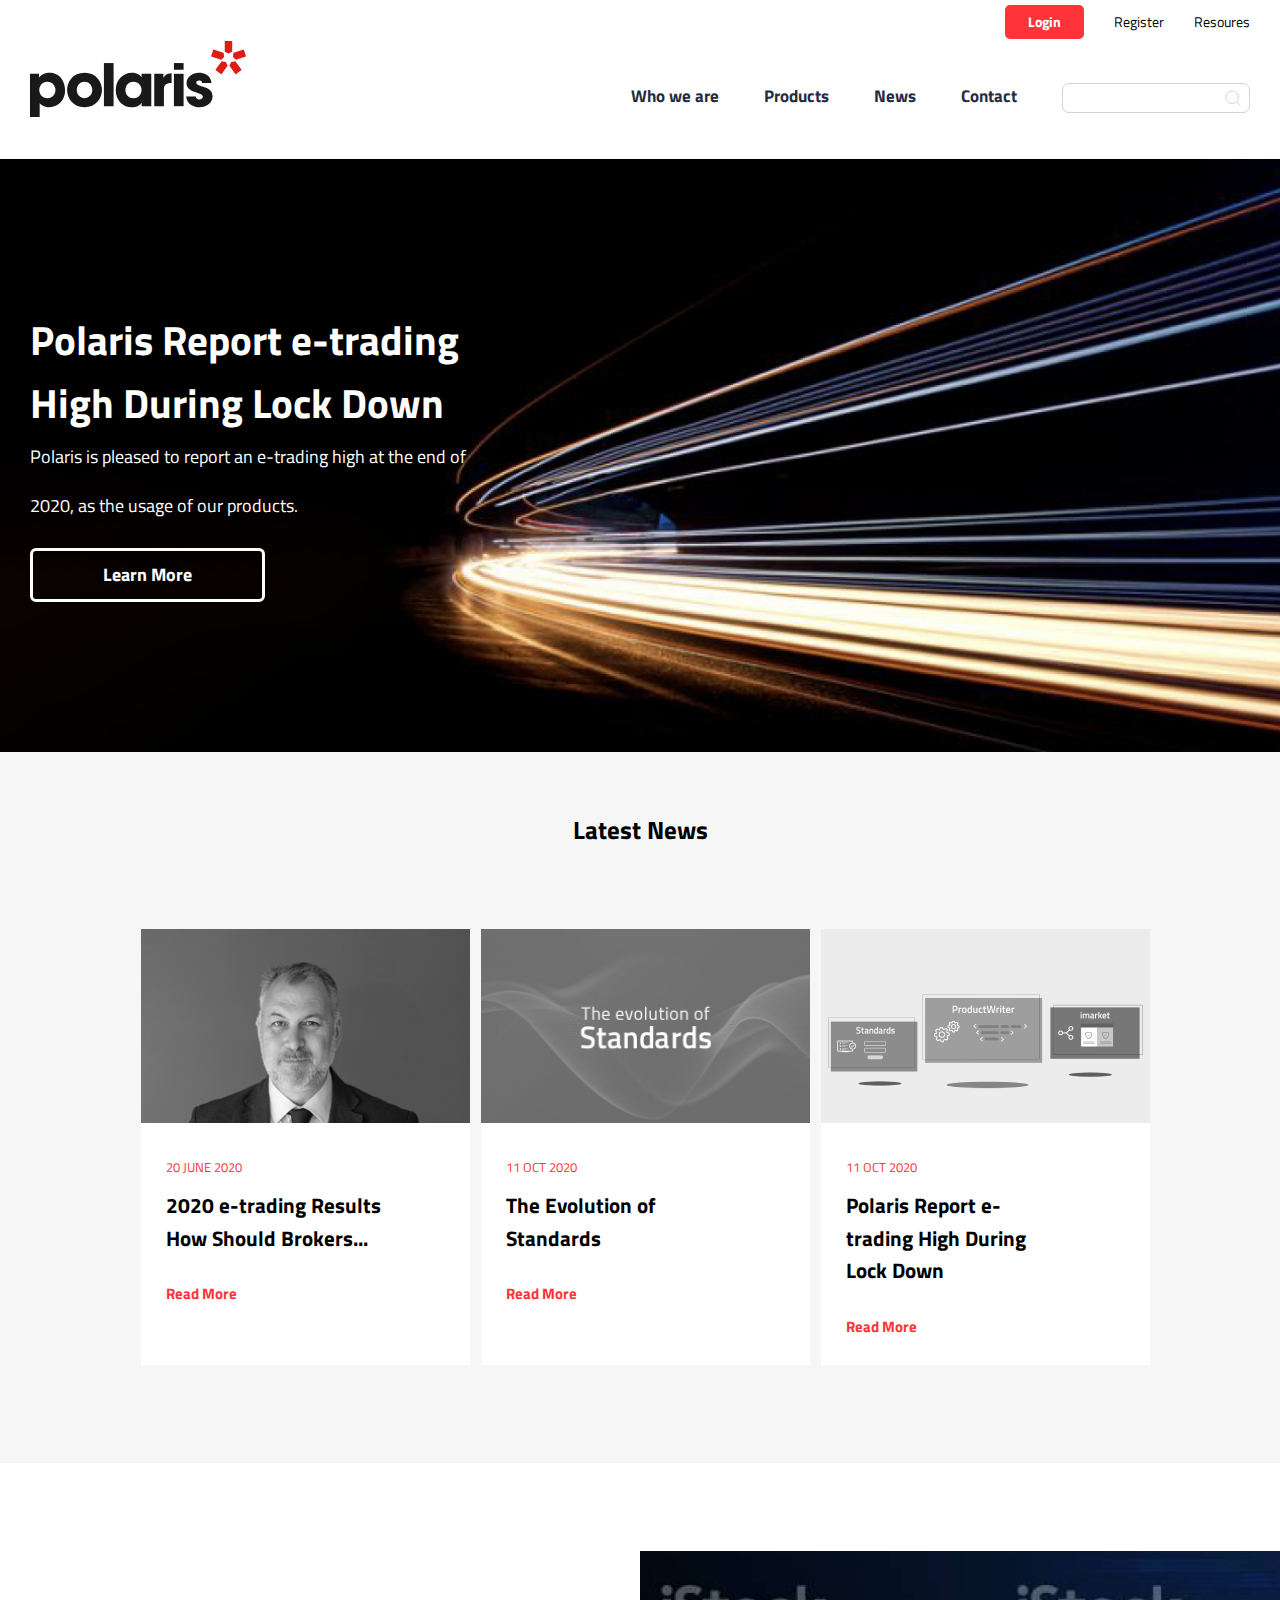
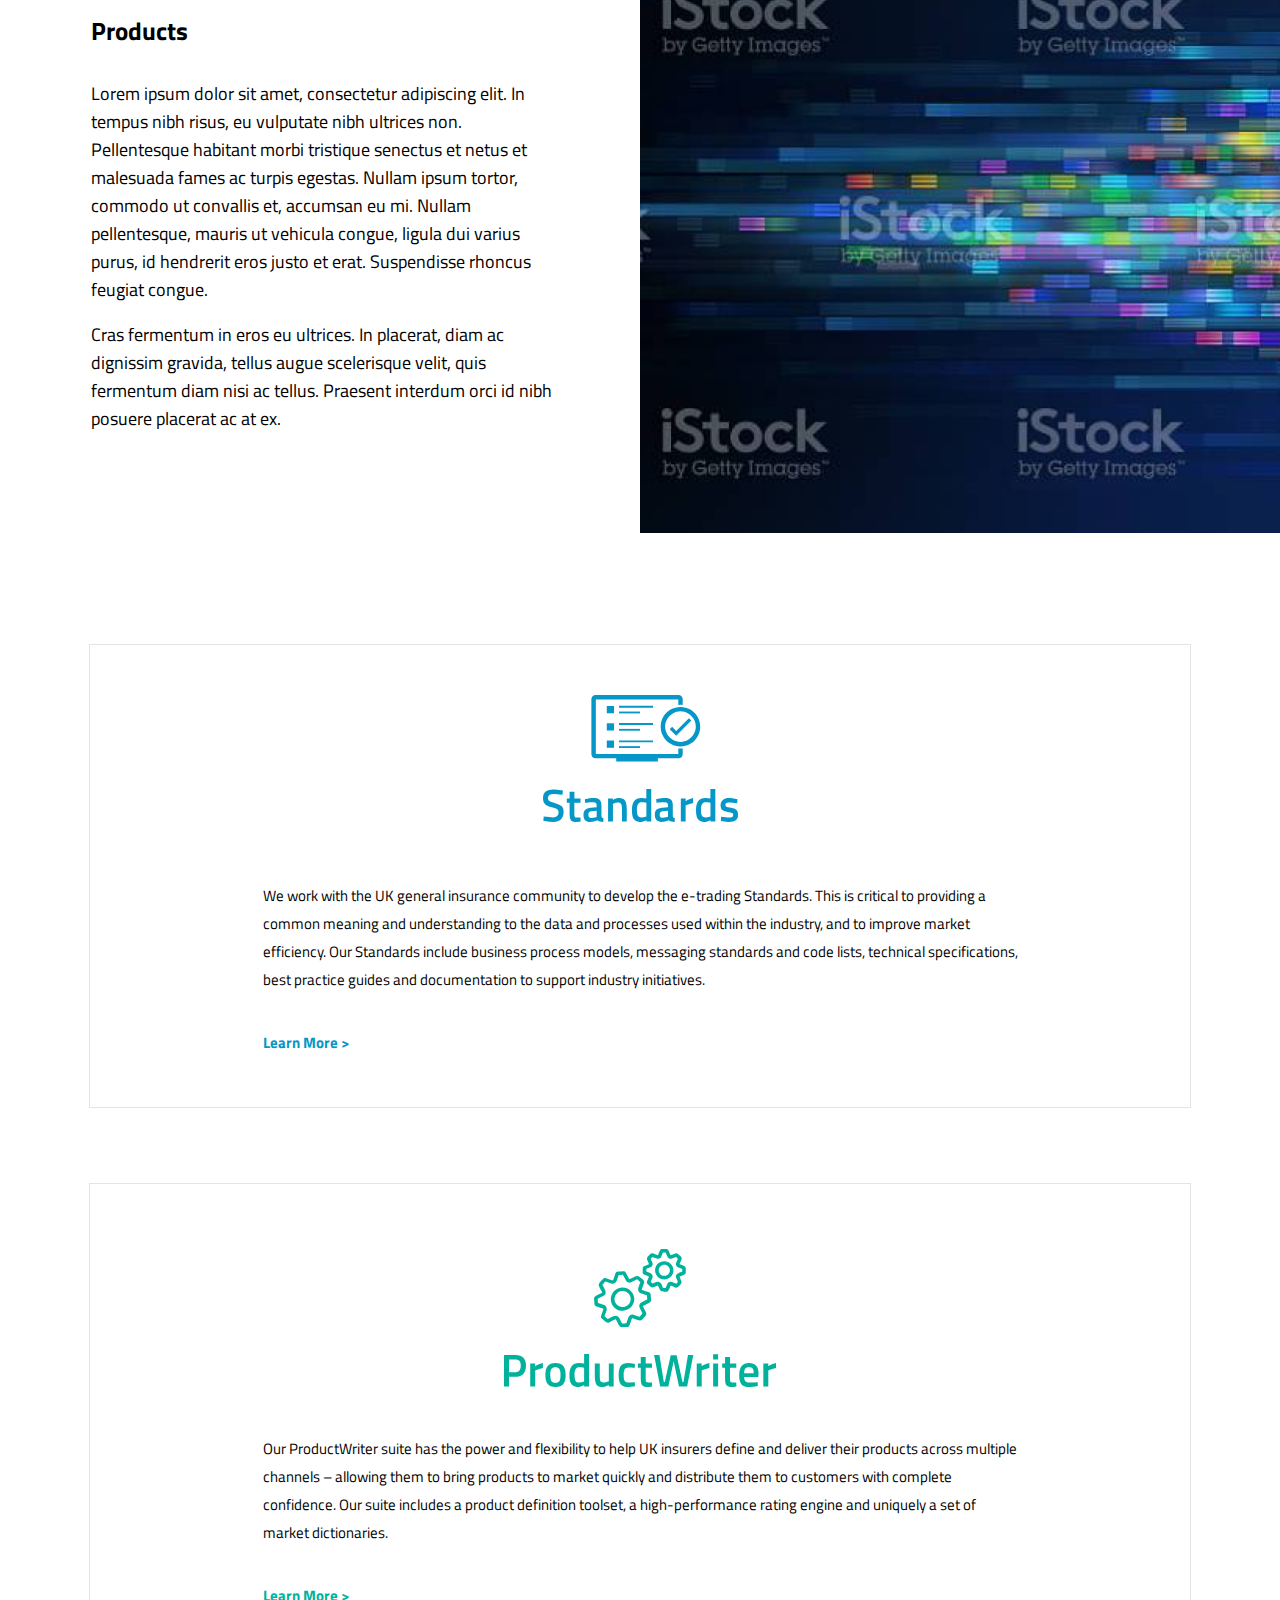
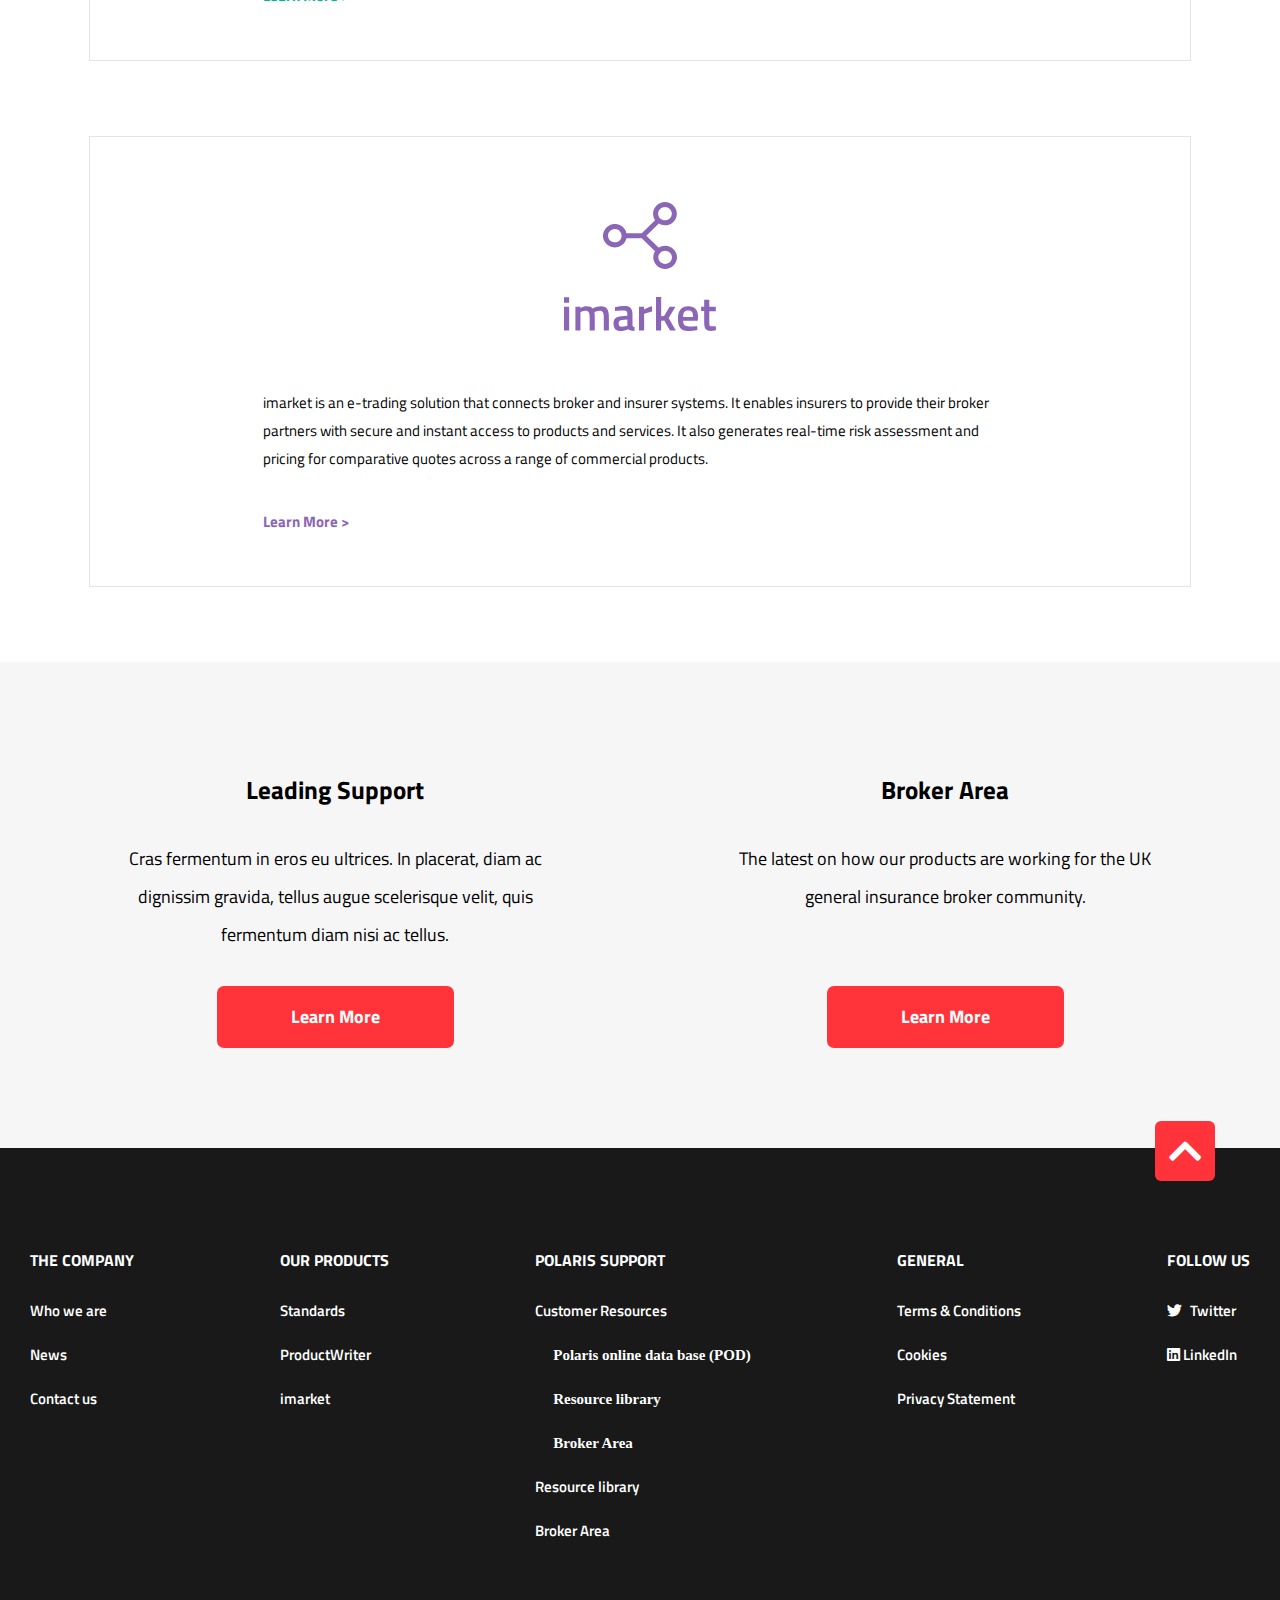
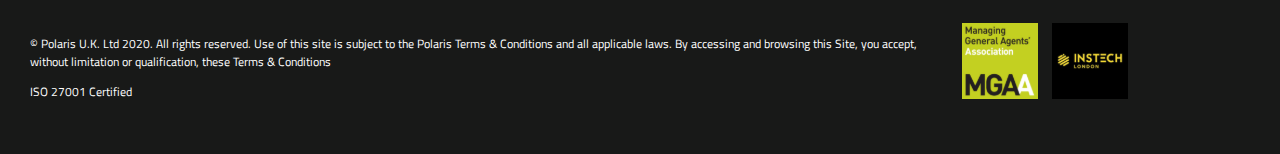
<file: index.html>
<!DOCTYPE html>
<html>
<head>
	<title>les9</title>
	<link href="style.css" rel="stylesheet">
	<link href="fonts/fontawesome/css/all.css" rel="stylesheet">
</head>
<body>
<!-- <img src="Home.jpg" style="position: absolute; opacity: 0.3; top: 0; left: -35px; width: 1440px;"> -->
	<div class="wrapper">
		<div class="container">
			<header>
				<div class="logo_wrap">
					<a href="#"><img src="img/logo.svg" alt="logo"></a>
				</div>
				<div class="menu_wrap">
					<div class="top_wrap">
						<ul>
							<li><a href="#" class="btn">Login</a></li>
							<li><a href='#'>Register</a></li>
							<li><a href='#'>Resoures</a></li>
						</ul>
					</div>
					<div class="bottom_wrap">
						<ul>
							<li><a href="#">Who we are</a></li>
							<li><a href="#">Products</a></li>
							<li><a href="#">News</a></li>
							<li><a href="#">Contact</a></li>																	
							<li>
								<button class="icon_but"></button>
								<input type="text" class="search_input" placeholder="">
							</li>
						</ul>
					</div>
					<div class="wrap_menu">
						<a href="#"><img src="img/image 2.svg" alt="wrap_menu"></a>
					</div>
				</div>
			</header>
		</div>	
	</div>
	<section class="promo">
		<div class="wrapper">
			<div class="container">
				<div class="main_zone">
					<h1>Polaris Report e-trading High During Lock Down</h1> 
					<p>Polaris is pleased to report an e-trading high at the end of 2020, as the usage of our products.</p>
					<a href="#">Learn More</a>
				</div>	
			</div>
		</div>
	</section>
	<section class="news">
		<div class="container">
			<h2>Latest News</h2>
			<div class="inner_wrap">
				<div class="column">
					<div class="image1">
					</div>
					<div class="text">
						<p>20 JUNE 2020</p>
						<h3>2020 e-trading Results How Should Brokers...</h3>
						<a href="#">Read More</a>
					</div>
				</div>
				<div class="column">
					<div class="image2">
					</div>
					<div class="text">
						<p>11 OCT 2020</p>
						<h3>The Evolution of Standards</h3>
						<a href="#">Read More</a>
					</div>
				</div>
				<div class="column">
					<div class="image3">
					</div>
					<div class="text">
						<p>11 OCT 2020</p>
						<h3>Polaris Report e-trading High During Lock Down</h3>
						<a href="#">Read More</a>
					</div>	
				</div>
			</div>
		</div>
	</section>
	<section class="products">
		<div class="main_prod">
			<div class="container">
			<div class="prod_text">
				<h2>Products</h2>
				<p>Lorem ipsum dolor sit amet, consectetur adipiscing elit. In tempus nibh risus, eu vulputate nibh ultrices non. Pellentesque habitant morbi tristique senectus et netus et malesuada fames ac turpis egestas. Nullam ipsum tortor, commodo ut convallis et, accumsan eu mi. Nullam pellentesque, mauris ut vehicula congue, ligula dui varius purus, id hendrerit eros justo et erat. Suspendisse rhoncus feugiat congue.</p>
				<p>Cras fermentum in eros eu ultrices. In placerat, diam ac dignissim gravida, tellus augue scelerisque velit, quis fermentum diam nisi ac tellus. Praesent interdum orci id nibh posuere placerat ac at ex.</p>
			</div>
			</div>
		</div>
		<div class="image4">
		</div>	
	</section>
		

	<section>
		<div class="wrapper">
			<div class="container">
				<div class="color_pict">
					<div class="block">
						<div class="image5">
							<img src="img/Frame 1.svg">
						</div>
						<div class="block_text">
							<p>We work with the UK general insurance community to develop the e-trading Standards. This is critical to providing a common meaning and understanding to the data and processes used within the industry, and to improve market efficiency. Our Standards include business process models, messaging standards and code lists, technical specifications, best practice guides and documentation to support industry initiatives.</p> 
							<a href="#">Learn More ></a>
						</div>
					</div>	
					<div class="block">
						<div class="image6">
							<img src="img/Frame.svg">
						</div>
						<div class="block_text1 block_text">
							<p>Our ProductWriter suite has the power and flexibility to help UK insurers define and deliver their products across multiple channels – allowing them to bring products to market quickly and distribute them to customers with complete confidence. Our suite includes a product definition toolset, a high-performance rating engine and uniquely a set of market dictionaries.</p> 
							<a href="#">Learn More ></a>
						</div>
					</div>
					<div class="block">
						<div class="image7">
							<img src="img/Frame 3.svg">
						</div>
						<div class="block_text2 block_text">
							<p>imarket is an e-trading solution that connects broker and insurer systems. It enables insurers to provide their broker partners with secure and instant access to products and services. It also generates real-time risk assessment and pricing for comparative quotes across a range of commercial products.</p> 
							<a href="#">Learn More ></a>
						</div>
					</div>	
				</div>
			</div>
		</div>
	</section>


	<section class="learn_btn">
		<div class="container">
			<div class="main_learn">
				<div class="learn">
					<h2>Leading Support</h2>
					<p>Cras fermentum in eros eu ultrices. In placerat, diam ac dignissim gravida, tellus augue scelerisque velit, quis fermentum diam nisi ac tellus.</p> 
					<a href="#" class="btn-red">Learn More</a>
				</div>
				<div class="learn">
					<h2>Broker Area</h2>
					<p>The latest on how our products  are working for the UK general  insurance broker community.</p> 
					<a href="#" class="btn-red">Learn More</a>
				</div>	
			</div>
		</div>
	</section>
			
	<footer>

		<div class="arrow-up">
			<i class="fa fa-chevron-up"></i>
		</div>	
		<div class="wrapper">
			<div class="container">
				<div class="top_foot">
					<div>
						<h3>THE COMPANY</h3>
						<ul>
							<li><a href="#">Who we are</a></li>
							<li><a href="#">News</a></li>
							<li><a href="#">Contact us</a></li>
						</ul>
					</div>
					<div>
						<h3>OUR PRODUCTS</h3>
						<ul>
							<li><a href="#">Standards</a></li>
							<li><a href="#">ProductWriter</a></li>
							<li><a href="#">imarket</a></li>
						</ul>
					</div>
					<div>
						<h3>POLARIS SUPPORT</h3>
						<ul>
							<li><a href="#">Customer Resources</a></li>
								<ul class="customer">
									<li><a href="#">Polaris online data base (POD)</a></li>
									<li><a href="#">Resource library </a></li>
									<li><a href="#">Broker Area</a></li>
								</ul>	
							<li><a href="#">Resource library </a></li>
							<li><a href="#">Broker Area</a></li>
						</ul>
					</div>
					<div>
						<h3>GENERAL</h3>	
						<ul>
							<li><a href="#">Terms & Conditions</a></li>
							<li><a href="#">Cookies</a></li>
							<li><a href="#">Privacy Statement</a></li>
						</ul>
					</div>
					<div>
						<h3>FOLLOW US</h3>	
						<ul>
							<li><a href="#"><i class="fab fa-twitter"></i> Twitter</a></li>
							<li><a href="#"><i class="fab fa-linkedin"></i> LinkedIn</a></li>	
						</ul>
					</div>
				</div>
				<div class="bot_foot">
					<div class="bot_foot_text">
						<p>© Polaris U.K. Ltd 2020. All rights reserved. Use of this site is subject to the Polaris Terms & Conditions and all applicable laws. By accessing and browsing this Site, you accept, without limitation or qualification, these Terms & Conditions</p>
						<p>ISO 27001 Certified </p>
					</div>
					<div class="bot_foot_image">
						<ul>
							<li>
								<a href="#" class="right icon"></a>
							</li>
							<li>	
								<a href="#" class="left icon"></a>
							</li>
						</ul>		
					</div>
				</div>
			</div>	
		</div>		
	</footer>
</body>
</html>
</file>
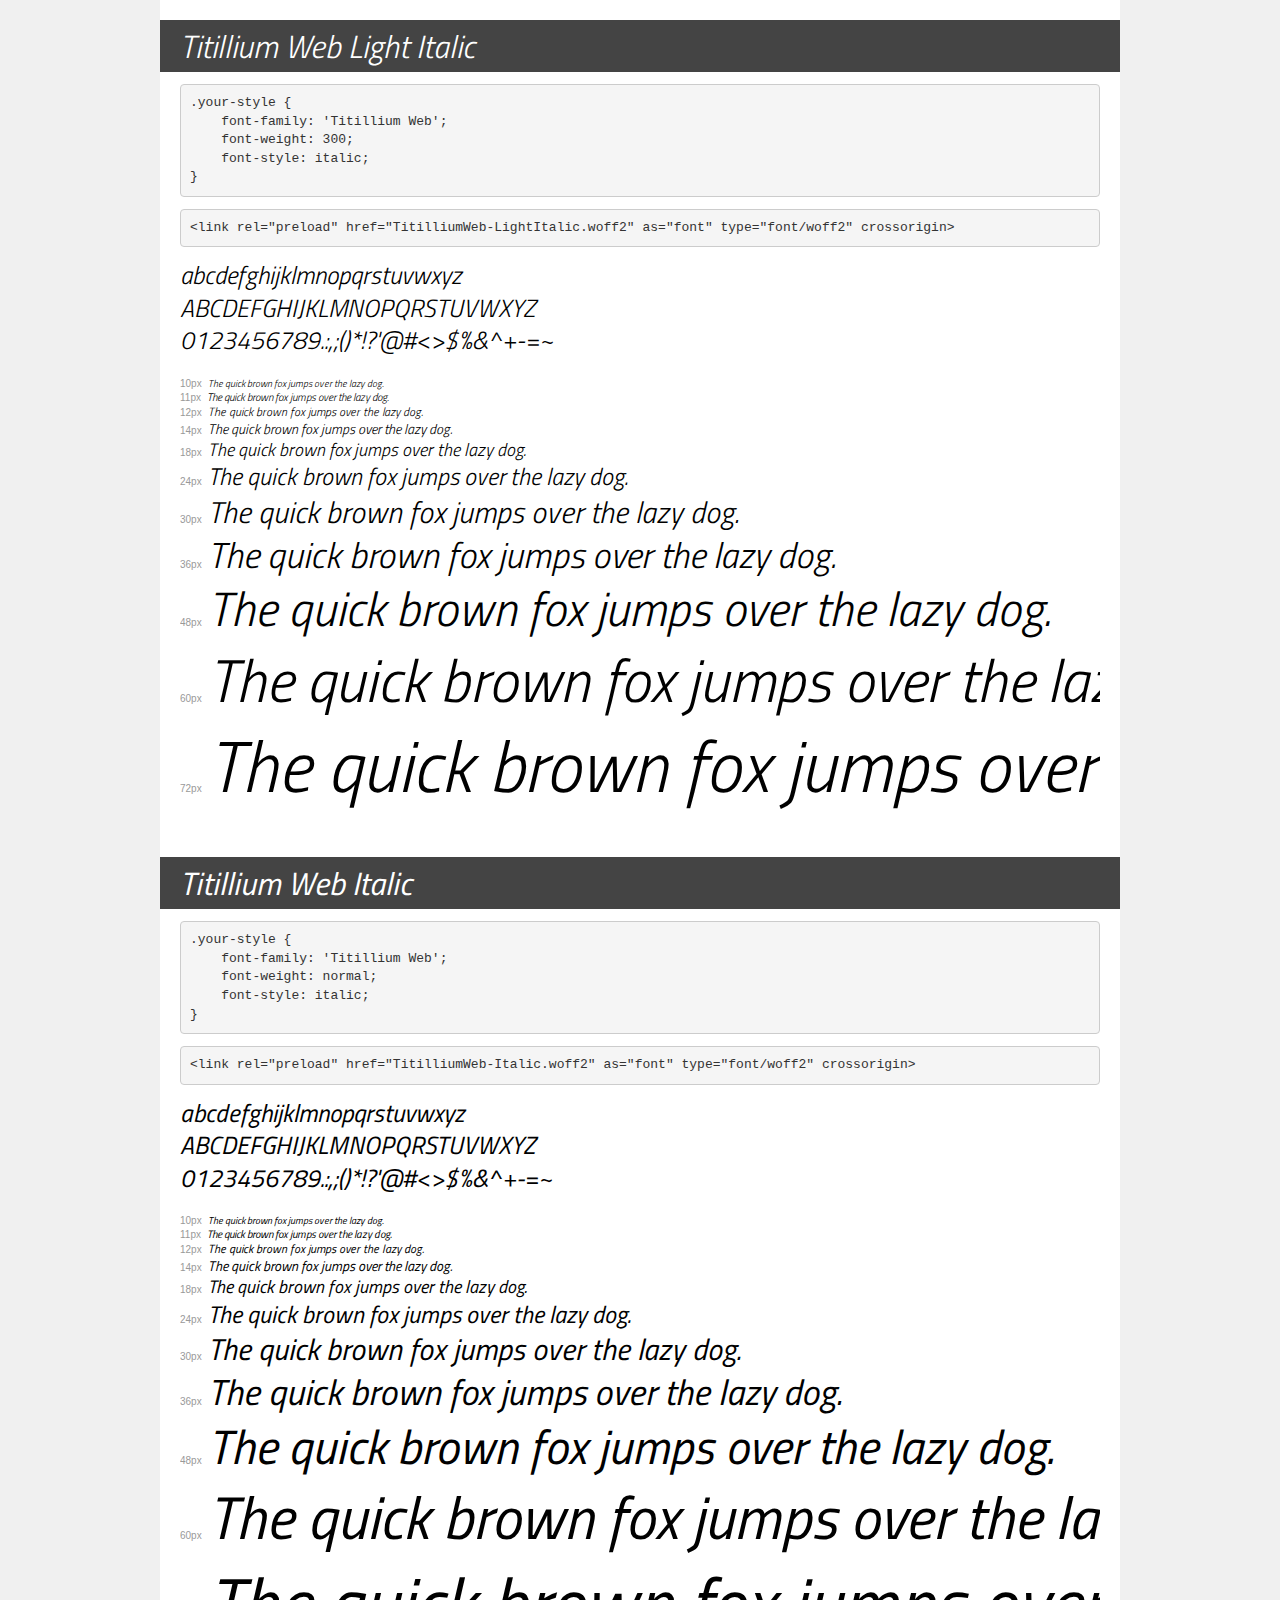
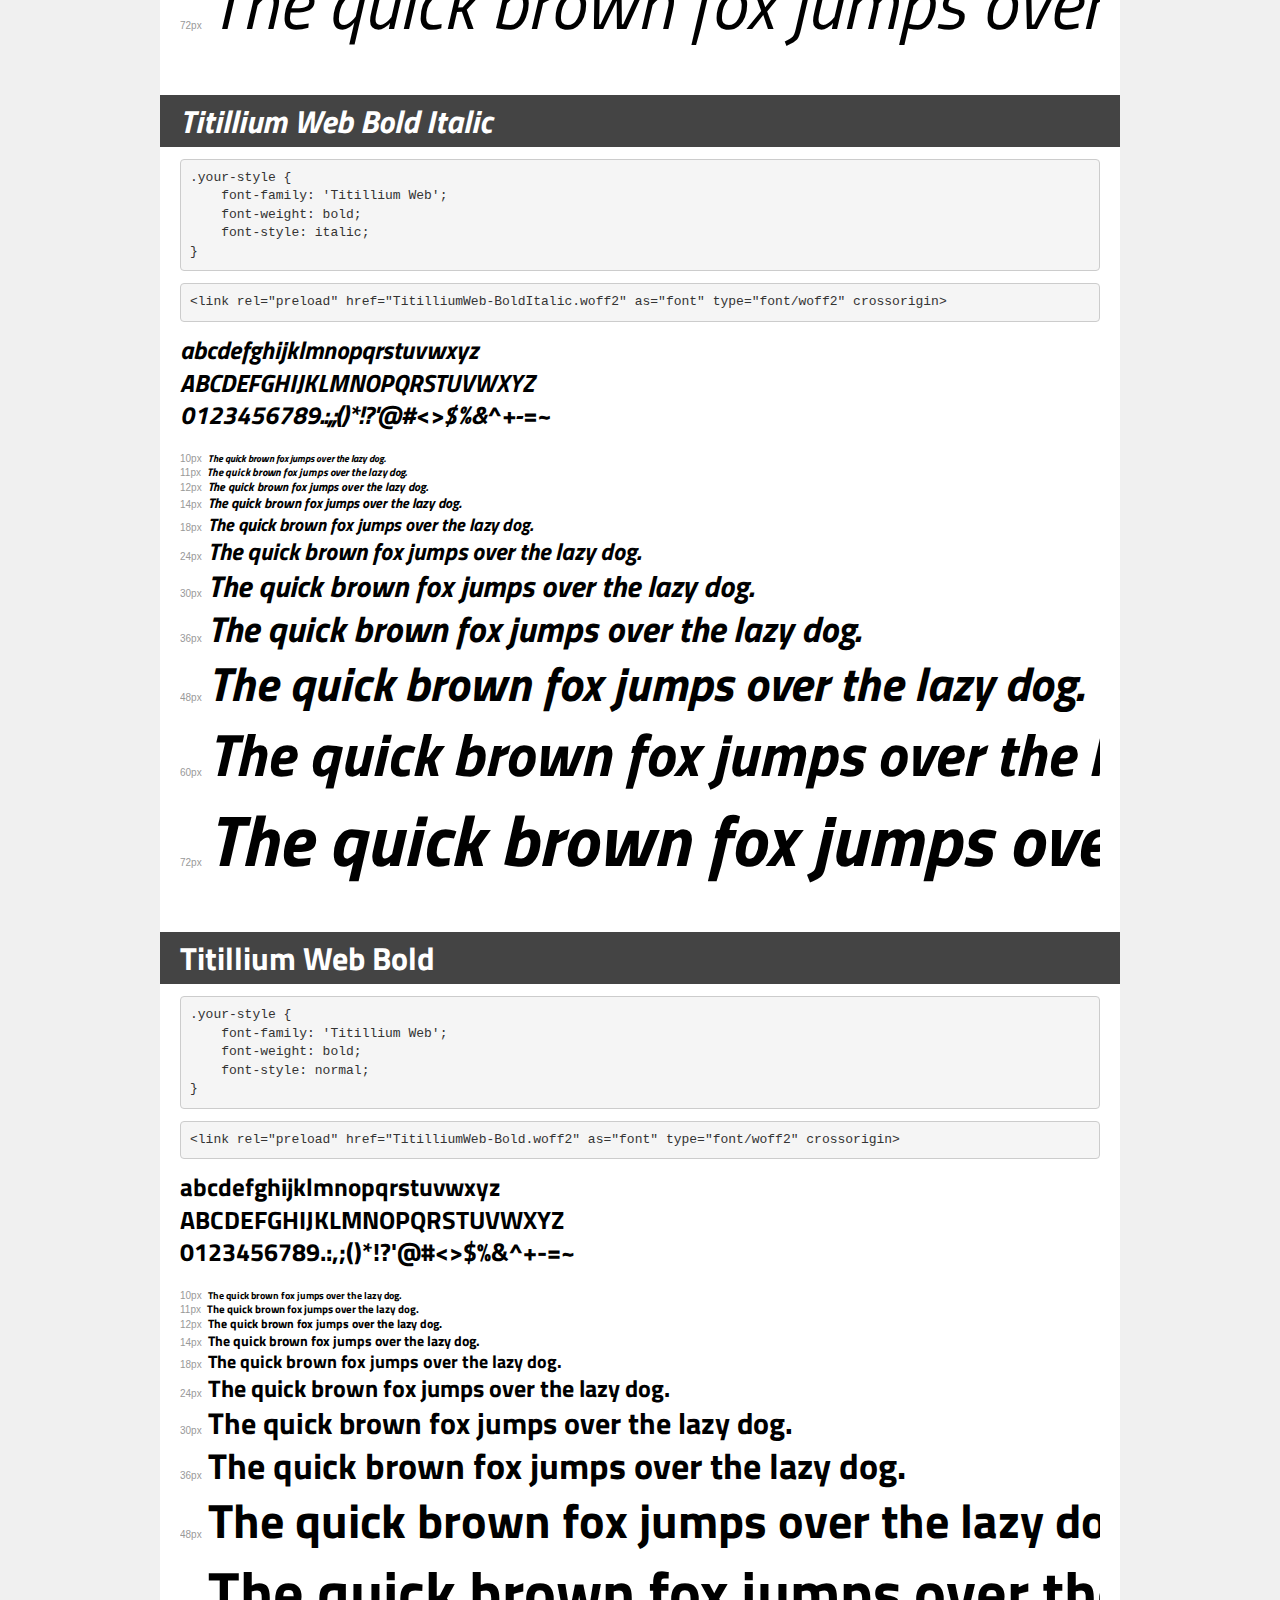
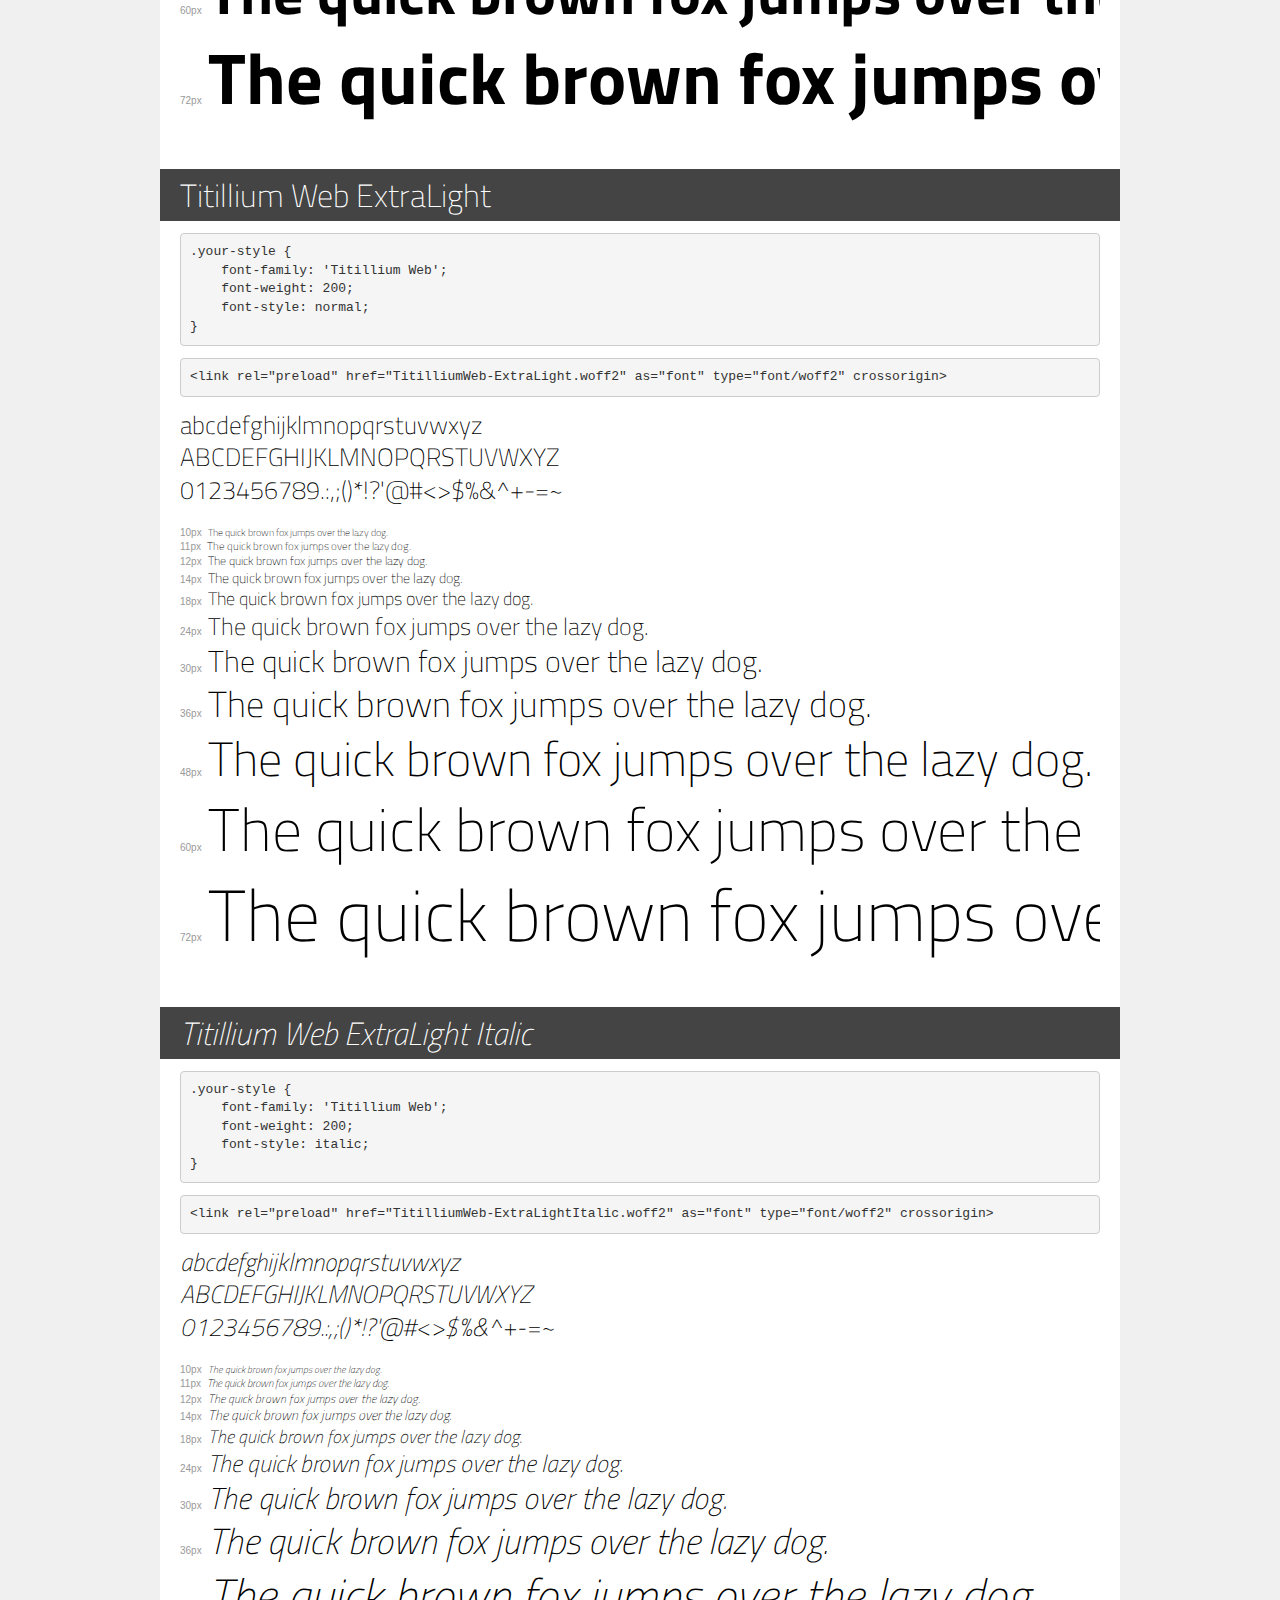
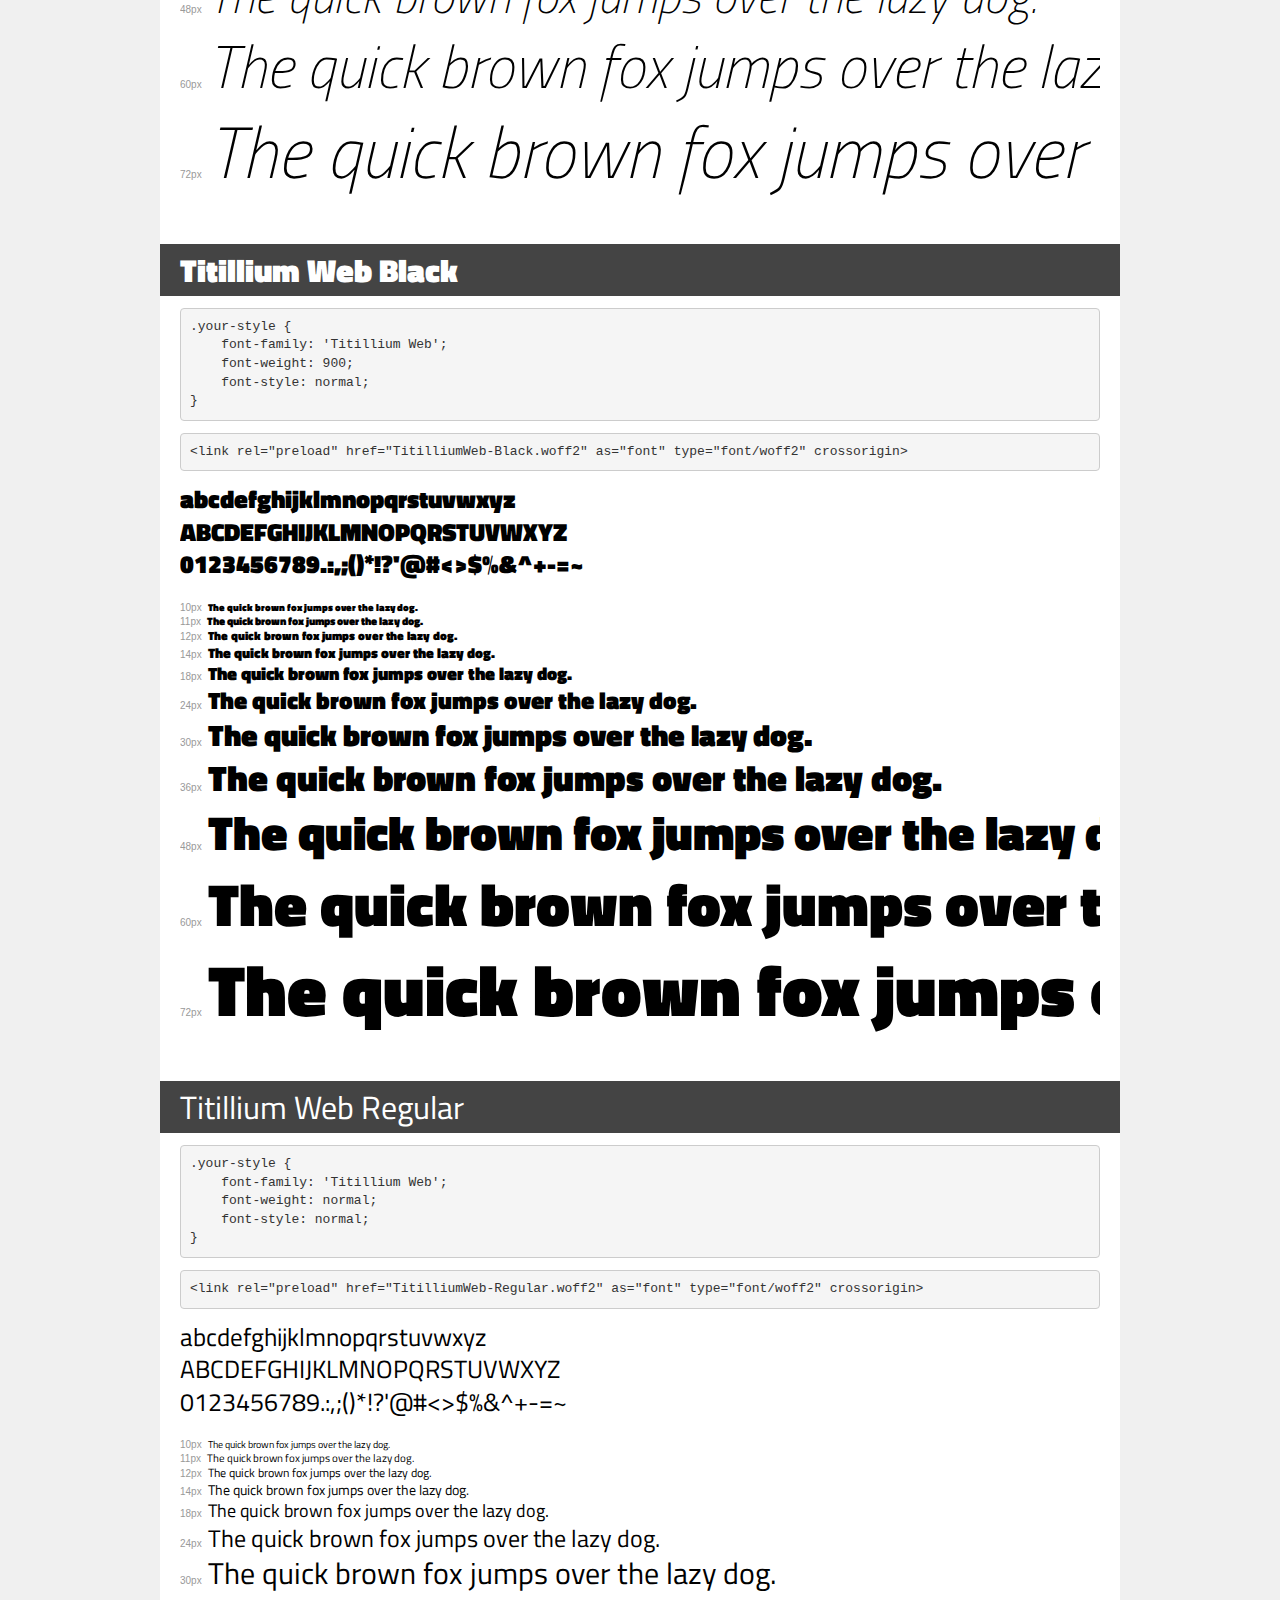
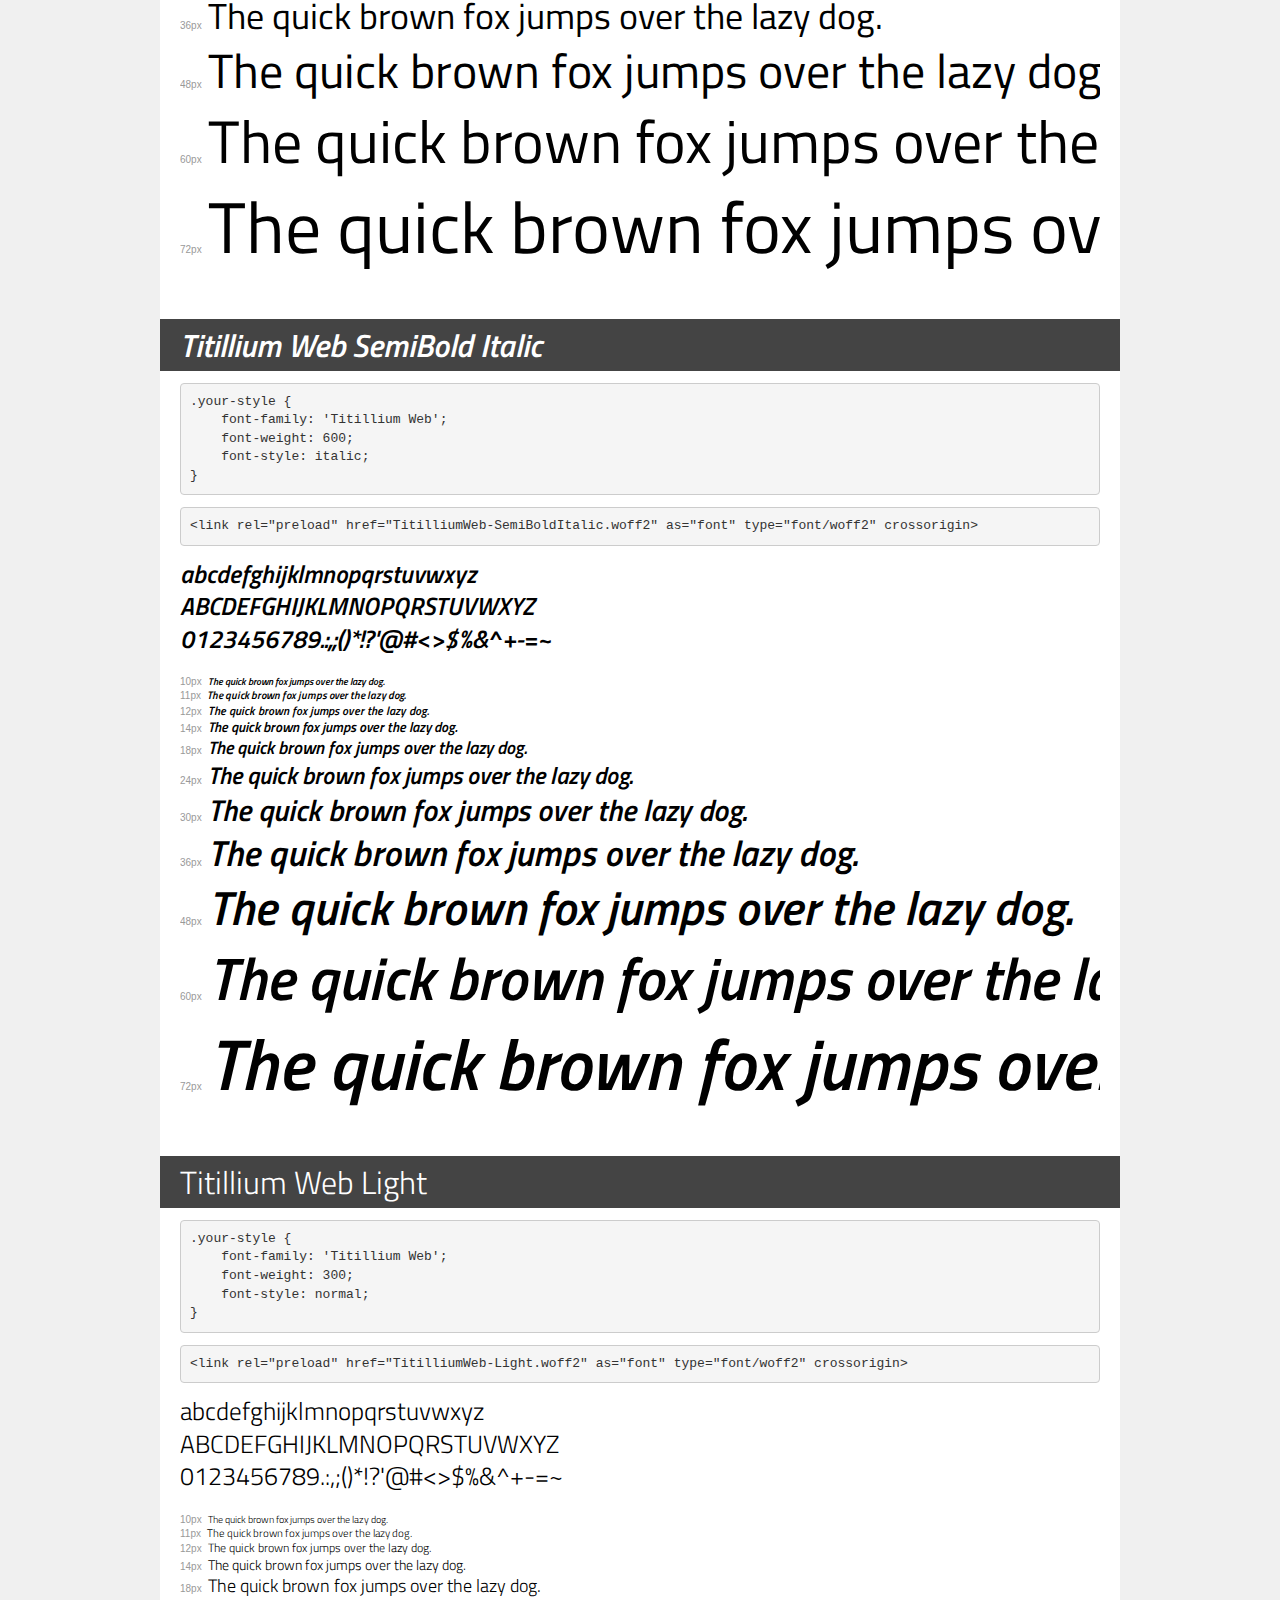
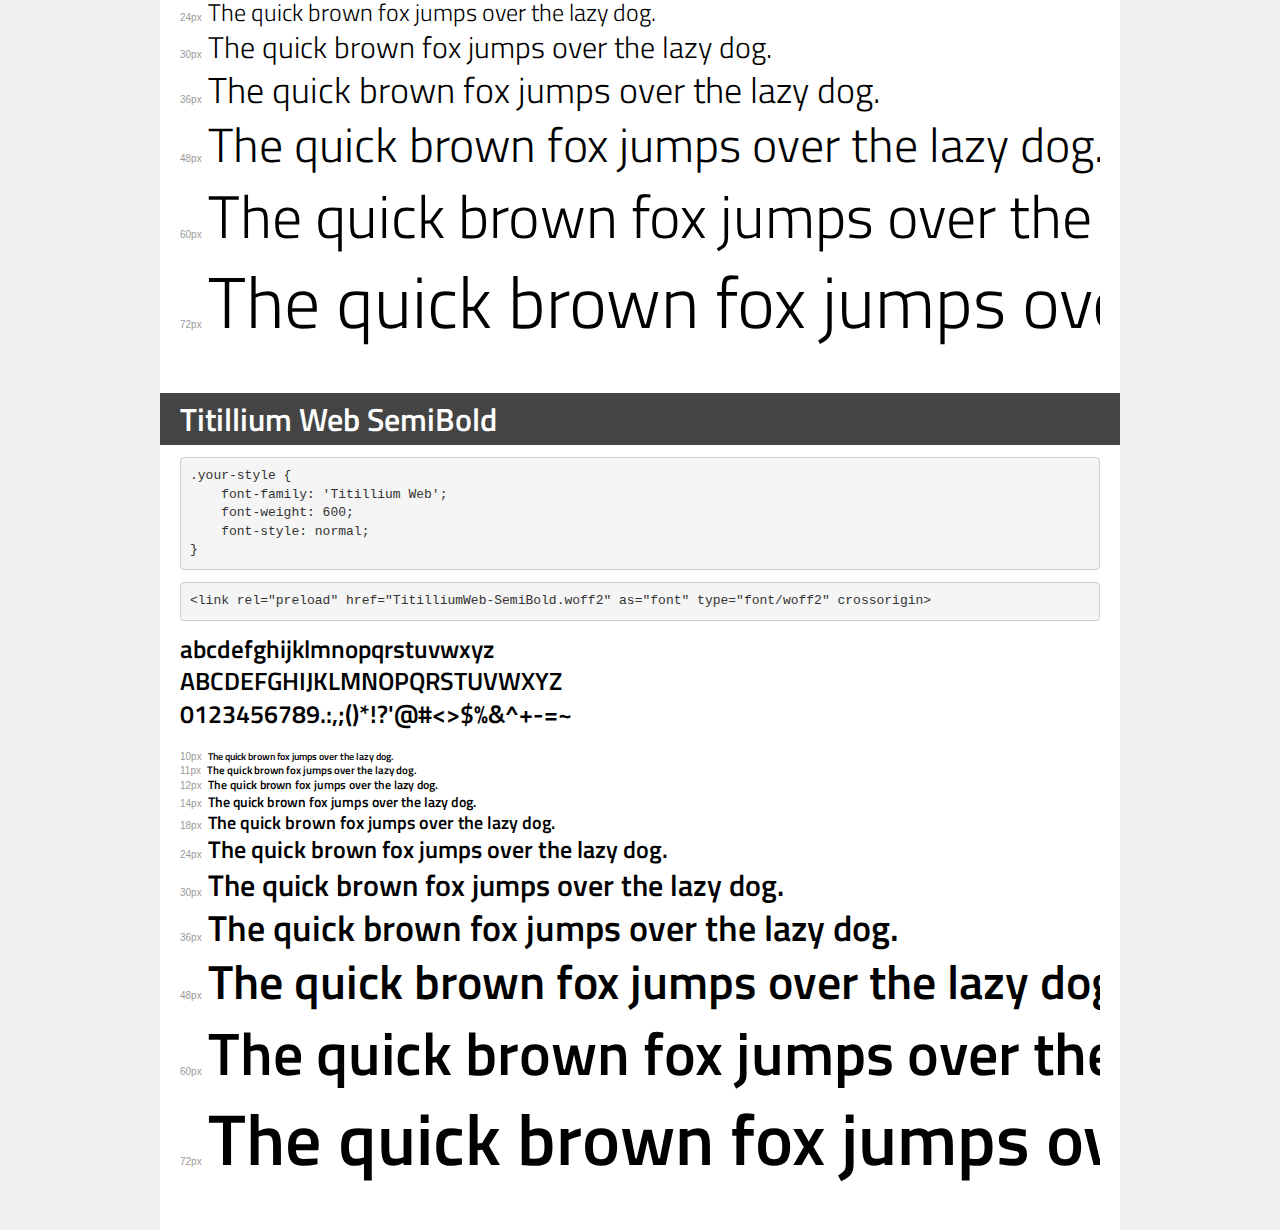
<file: fonts/demo.html>
<!DOCTYPE html>
<html lang="en">
<head>
    <meta charset="utf-8">
    <meta http-equiv="X-UA-Compatible" content="IE=edge">
    <meta name="viewport" content="width=device-width, initial-scale=1">
    <meta name="robots" content="noindex, noarchive">
    <meta name="format-detection" content="telephone=no">
    <title>Transfonter demo</title>
    <link href="stylesheet.css" rel="stylesheet">
    <style>
        /*
        http://meyerweb.com/eric/tools/css/reset/
        v2.0 | 20110126
        License: none (public domain)
        */
        html, body, div, span, applet, object, iframe,
        h1, h2, h3, h4, h5, h6, p, blockquote, pre,
        a, abbr, acronym, address, big, cite, code,
        del, dfn, em, img, ins, kbd, q, s, samp,
        small, strike, strong, sub, sup, tt, var,
        b, u, i, center,
        dl, dt, dd, ol, ul, li,
        fieldset, form, label, legend,
        table, caption, tbody, tfoot, thead, tr, th, td,
        article, aside, canvas, details, embed,
        figure, figcaption, footer, header, hgroup,
        menu, nav, output, ruby, section, summary,
        time, mark, audio, video {
            margin: 0;
            padding: 0;
            border: 0;
            font-size: 100%;
            font: inherit;
            vertical-align: baseline;
        }
        /* HTML5 display-role reset for older browsers */
        article, aside, details, figcaption, figure,
        footer, header, hgroup, menu, nav, section {
            display: block;
        }
        body {
            line-height: 1;
        }
        ol, ul {
            list-style: none;
        }
        blockquote, q {
            quotes: none;
        }
        blockquote:before, blockquote:after,
        q:before, q:after {
            content: '';
            content: none;
        }
        table {
            border-collapse: collapse;
            border-spacing: 0;
        }
        /* demo styles */
        body {
            background: #f0f0f0;
            color: #000;
        }
        .page {
            background: #fff;
            width: 920px;
            margin: 0 auto;
            padding: 20px 20px 0 20px;
            overflow: hidden;
        }
        .font-container {
            overflow-x: auto;
            overflow-y: hidden;
            margin-bottom: 40px;
            line-height: 1.3;
            white-space: nowrap;
            padding-bottom: 5px;
        }
        h1 {
            position: relative;
            background: #444;
            font-size: 32px;
            color: #fff;
            padding: 10px 20px;
            margin: 0 -20px 12px -20px;
        }
        .letters {
            font-size: 25px;
            margin-bottom: 20px;
        }
        .s10:before {
            content: '10px';
        }
        .s11:before {
            content: '11px';
        }
        .s12:before {
            content: '12px';
        }
        .s14:before {
            content: '14px';
        }
        .s18:before {
            content: '18px';
        }
        .s24:before {
            content: '24px';
        }
        .s30:before {
            content: '30px';
        }
        .s36:before {
            content: '36px';
        }
        .s48:before {
            content: '48px';
        }
        .s60:before {
            content: '60px';
        }
        .s72:before {
            content: '72px';
        }
        .s10:before, .s11:before, .s12:before, .s14:before,
        .s18:before, .s24:before, .s30:before, .s36:before,
        .s48:before, .s60:before, .s72:before {
            font-family: Arial, sans-serif;
            font-size: 10px;
            font-weight: normal;
            font-style: normal;
            color: #999;
            padding-right: 6px;
        }
        pre {
            display: block;
            padding: 9px;
            margin: 0 0 12px;
            font-family: Monaco, Menlo, Consolas, "Courier New", monospace;
            font-size: 13px;
            line-height: 1.428571429;
            color: #333;
            font-weight: normal;
            font-style: normal;
            background-color: #f5f5f5;
            border: 1px solid #ccc;
            overflow-x: auto;
            border-radius: 4px;
        }
        /* responsive */
        @media (max-width: 959px) {
            .page {
                width: auto;
                margin: 0;
            }
        }
    </style>
</head>
<body>
<div class="page">
    <div class="demo">
        <h1 style="font-family: 'Titillium Web'; font-weight: 300; font-style: italic;">Titillium Web Light Italic</h1>
        <pre title="Usage">.your-style {
    font-family: 'Titillium Web';
    font-weight: 300;
    font-style: italic;
}</pre>
        <pre title="Preload (optional)">
&lt;link rel=&quot;preload&quot; href=&quot;TitilliumWeb-LightItalic.woff2&quot; as=&quot;font&quot; type=&quot;font/woff2&quot; crossorigin&gt;</pre>
        <div class="font-container" style="font-family: 'Titillium Web'; font-weight: 300; font-style: italic;">
            <p class="letters">
                abcdefghijklmnopqrstuvwxyz<br>
ABCDEFGHIJKLMNOPQRSTUVWXYZ<br>
                0123456789.:,;()*!?'@#&lt;&gt;$%&^+-=~
            </p>
            <p class="s10" style="font-size: 10px;">The quick brown fox jumps over the lazy dog.</p>
            <p class="s11" style="font-size: 11px;">The quick brown fox jumps over the lazy dog.</p>
            <p class="s12" style="font-size: 12px;">The quick brown fox jumps over the lazy dog.</p>
            <p class="s14" style="font-size: 14px;">The quick brown fox jumps over the lazy dog.</p>
            <p class="s18" style="font-size: 18px;">The quick brown fox jumps over the lazy dog.</p>
            <p class="s24" style="font-size: 24px;">The quick brown fox jumps over the lazy dog.</p>
            <p class="s30" style="font-size: 30px;">The quick brown fox jumps over the lazy dog.</p>
            <p class="s36" style="font-size: 36px;">The quick brown fox jumps over the lazy dog.</p>
            <p class="s48" style="font-size: 48px;">The quick brown fox jumps over the lazy dog.</p>
            <p class="s60" style="font-size: 60px;">The quick brown fox jumps over the lazy dog.</p>
            <p class="s72" style="font-size: 72px;">The quick brown fox jumps over the lazy dog.</p>
        </div>
    </div>

    <div class="demo">
        <h1 style="font-family: 'Titillium Web'; font-weight: normal; font-style: italic;">Titillium Web Italic</h1>
        <pre title="Usage">.your-style {
    font-family: 'Titillium Web';
    font-weight: normal;
    font-style: italic;
}</pre>
        <pre title="Preload (optional)">
&lt;link rel=&quot;preload&quot; href=&quot;TitilliumWeb-Italic.woff2&quot; as=&quot;font&quot; type=&quot;font/woff2&quot; crossorigin&gt;</pre>
        <div class="font-container" style="font-family: 'Titillium Web'; font-weight: normal; font-style: italic;">
            <p class="letters">
                abcdefghijklmnopqrstuvwxyz<br>
ABCDEFGHIJKLMNOPQRSTUVWXYZ<br>
                0123456789.:,;()*!?'@#&lt;&gt;$%&^+-=~
            </p>
            <p class="s10" style="font-size: 10px;">The quick brown fox jumps over the lazy dog.</p>
            <p class="s11" style="font-size: 11px;">The quick brown fox jumps over the lazy dog.</p>
            <p class="s12" style="font-size: 12px;">The quick brown fox jumps over the lazy dog.</p>
            <p class="s14" style="font-size: 14px;">The quick brown fox jumps over the lazy dog.</p>
            <p class="s18" style="font-size: 18px;">The quick brown fox jumps over the lazy dog.</p>
            <p class="s24" style="font-size: 24px;">The quick brown fox jumps over the lazy dog.</p>
            <p class="s30" style="font-size: 30px;">The quick brown fox jumps over the lazy dog.</p>
            <p class="s36" style="font-size: 36px;">The quick brown fox jumps over the lazy dog.</p>
            <p class="s48" style="font-size: 48px;">The quick brown fox jumps over the lazy dog.</p>
            <p class="s60" style="font-size: 60px;">The quick brown fox jumps over the lazy dog.</p>
            <p class="s72" style="font-size: 72px;">The quick brown fox jumps over the lazy dog.</p>
        </div>
    </div>

    <div class="demo">
        <h1 style="font-family: 'Titillium Web'; font-weight: bold; font-style: italic;">Titillium Web Bold Italic</h1>
        <pre title="Usage">.your-style {
    font-family: 'Titillium Web';
    font-weight: bold;
    font-style: italic;
}</pre>
        <pre title="Preload (optional)">
&lt;link rel=&quot;preload&quot; href=&quot;TitilliumWeb-BoldItalic.woff2&quot; as=&quot;font&quot; type=&quot;font/woff2&quot; crossorigin&gt;</pre>
        <div class="font-container" style="font-family: 'Titillium Web'; font-weight: bold; font-style: italic;">
            <p class="letters">
                abcdefghijklmnopqrstuvwxyz<br>
ABCDEFGHIJKLMNOPQRSTUVWXYZ<br>
                0123456789.:,;()*!?'@#&lt;&gt;$%&^+-=~
            </p>
            <p class="s10" style="font-size: 10px;">The quick brown fox jumps over the lazy dog.</p>
            <p class="s11" style="font-size: 11px;">The quick brown fox jumps over the lazy dog.</p>
            <p class="s12" style="font-size: 12px;">The quick brown fox jumps over the lazy dog.</p>
            <p class="s14" style="font-size: 14px;">The quick brown fox jumps over the lazy dog.</p>
            <p class="s18" style="font-size: 18px;">The quick brown fox jumps over the lazy dog.</p>
            <p class="s24" style="font-size: 24px;">The quick brown fox jumps over the lazy dog.</p>
            <p class="s30" style="font-size: 30px;">The quick brown fox jumps over the lazy dog.</p>
            <p class="s36" style="font-size: 36px;">The quick brown fox jumps over the lazy dog.</p>
            <p class="s48" style="font-size: 48px;">The quick brown fox jumps over the lazy dog.</p>
            <p class="s60" style="font-size: 60px;">The quick brown fox jumps over the lazy dog.</p>
            <p class="s72" style="font-size: 72px;">The quick brown fox jumps over the lazy dog.</p>
        </div>
    </div>

    <div class="demo">
        <h1 style="font-family: 'Titillium Web'; font-weight: bold; font-style: normal;">Titillium Web Bold</h1>
        <pre title="Usage">.your-style {
    font-family: 'Titillium Web';
    font-weight: bold;
    font-style: normal;
}</pre>
        <pre title="Preload (optional)">
&lt;link rel=&quot;preload&quot; href=&quot;TitilliumWeb-Bold.woff2&quot; as=&quot;font&quot; type=&quot;font/woff2&quot; crossorigin&gt;</pre>
        <div class="font-container" style="font-family: 'Titillium Web'; font-weight: bold; font-style: normal;">
            <p class="letters">
                abcdefghijklmnopqrstuvwxyz<br>
ABCDEFGHIJKLMNOPQRSTUVWXYZ<br>
                0123456789.:,;()*!?'@#&lt;&gt;$%&^+-=~
            </p>
            <p class="s10" style="font-size: 10px;">The quick brown fox jumps over the lazy dog.</p>
            <p class="s11" style="font-size: 11px;">The quick brown fox jumps over the lazy dog.</p>
            <p class="s12" style="font-size: 12px;">The quick brown fox jumps over the lazy dog.</p>
            <p class="s14" style="font-size: 14px;">The quick brown fox jumps over the lazy dog.</p>
            <p class="s18" style="font-size: 18px;">The quick brown fox jumps over the lazy dog.</p>
            <p class="s24" style="font-size: 24px;">The quick brown fox jumps over the lazy dog.</p>
            <p class="s30" style="font-size: 30px;">The quick brown fox jumps over the lazy dog.</p>
            <p class="s36" style="font-size: 36px;">The quick brown fox jumps over the lazy dog.</p>
            <p class="s48" style="font-size: 48px;">The quick brown fox jumps over the lazy dog.</p>
            <p class="s60" style="font-size: 60px;">The quick brown fox jumps over the lazy dog.</p>
            <p class="s72" style="font-size: 72px;">The quick brown fox jumps over the lazy dog.</p>
        </div>
    </div>

    <div class="demo">
        <h1 style="font-family: 'Titillium Web'; font-weight: 200; font-style: normal;">Titillium Web ExtraLight</h1>
        <pre title="Usage">.your-style {
    font-family: 'Titillium Web';
    font-weight: 200;
    font-style: normal;
}</pre>
        <pre title="Preload (optional)">
&lt;link rel=&quot;preload&quot; href=&quot;TitilliumWeb-ExtraLight.woff2&quot; as=&quot;font&quot; type=&quot;font/woff2&quot; crossorigin&gt;</pre>
        <div class="font-container" style="font-family: 'Titillium Web'; font-weight: 200; font-style: normal;">
            <p class="letters">
                abcdefghijklmnopqrstuvwxyz<br>
ABCDEFGHIJKLMNOPQRSTUVWXYZ<br>
                0123456789.:,;()*!?'@#&lt;&gt;$%&^+-=~
            </p>
            <p class="s10" style="font-size: 10px;">The quick brown fox jumps over the lazy dog.</p>
            <p class="s11" style="font-size: 11px;">The quick brown fox jumps over the lazy dog.</p>
            <p class="s12" style="font-size: 12px;">The quick brown fox jumps over the lazy dog.</p>
            <p class="s14" style="font-size: 14px;">The quick brown fox jumps over the lazy dog.</p>
            <p class="s18" style="font-size: 18px;">The quick brown fox jumps over the lazy dog.</p>
            <p class="s24" style="font-size: 24px;">The quick brown fox jumps over the lazy dog.</p>
            <p class="s30" style="font-size: 30px;">The quick brown fox jumps over the lazy dog.</p>
            <p class="s36" style="font-size: 36px;">The quick brown fox jumps over the lazy dog.</p>
            <p class="s48" style="font-size: 48px;">The quick brown fox jumps over the lazy dog.</p>
            <p class="s60" style="font-size: 60px;">The quick brown fox jumps over the lazy dog.</p>
            <p class="s72" style="font-size: 72px;">The quick brown fox jumps over the lazy dog.</p>
        </div>
    </div>

    <div class="demo">
        <h1 style="font-family: 'Titillium Web'; font-weight: 200; font-style: italic;">Titillium Web ExtraLight Italic</h1>
        <pre title="Usage">.your-style {
    font-family: 'Titillium Web';
    font-weight: 200;
    font-style: italic;
}</pre>
        <pre title="Preload (optional)">
&lt;link rel=&quot;preload&quot; href=&quot;TitilliumWeb-ExtraLightItalic.woff2&quot; as=&quot;font&quot; type=&quot;font/woff2&quot; crossorigin&gt;</pre>
        <div class="font-container" style="font-family: 'Titillium Web'; font-weight: 200; font-style: italic;">
            <p class="letters">
                abcdefghijklmnopqrstuvwxyz<br>
ABCDEFGHIJKLMNOPQRSTUVWXYZ<br>
                0123456789.:,;()*!?'@#&lt;&gt;$%&^+-=~
            </p>
            <p class="s10" style="font-size: 10px;">The quick brown fox jumps over the lazy dog.</p>
            <p class="s11" style="font-size: 11px;">The quick brown fox jumps over the lazy dog.</p>
            <p class="s12" style="font-size: 12px;">The quick brown fox jumps over the lazy dog.</p>
            <p class="s14" style="font-size: 14px;">The quick brown fox jumps over the lazy dog.</p>
            <p class="s18" style="font-size: 18px;">The quick brown fox jumps over the lazy dog.</p>
            <p class="s24" style="font-size: 24px;">The quick brown fox jumps over the lazy dog.</p>
            <p class="s30" style="font-size: 30px;">The quick brown fox jumps over the lazy dog.</p>
            <p class="s36" style="font-size: 36px;">The quick brown fox jumps over the lazy dog.</p>
            <p class="s48" style="font-size: 48px;">The quick brown fox jumps over the lazy dog.</p>
            <p class="s60" style="font-size: 60px;">The quick brown fox jumps over the lazy dog.</p>
            <p class="s72" style="font-size: 72px;">The quick brown fox jumps over the lazy dog.</p>
        </div>
    </div>

    <div class="demo">
        <h1 style="font-family: 'Titillium Web'; font-weight: 900; font-style: normal;">Titillium Web Black</h1>
        <pre title="Usage">.your-style {
    font-family: 'Titillium Web';
    font-weight: 900;
    font-style: normal;
}</pre>
        <pre title="Preload (optional)">
&lt;link rel=&quot;preload&quot; href=&quot;TitilliumWeb-Black.woff2&quot; as=&quot;font&quot; type=&quot;font/woff2&quot; crossorigin&gt;</pre>
        <div class="font-container" style="font-family: 'Titillium Web'; font-weight: 900; font-style: normal;">
            <p class="letters">
                abcdefghijklmnopqrstuvwxyz<br>
ABCDEFGHIJKLMNOPQRSTUVWXYZ<br>
                0123456789.:,;()*!?'@#&lt;&gt;$%&^+-=~
            </p>
            <p class="s10" style="font-size: 10px;">The quick brown fox jumps over the lazy dog.</p>
            <p class="s11" style="font-size: 11px;">The quick brown fox jumps over the lazy dog.</p>
            <p class="s12" style="font-size: 12px;">The quick brown fox jumps over the lazy dog.</p>
            <p class="s14" style="font-size: 14px;">The quick brown fox jumps over the lazy dog.</p>
            <p class="s18" style="font-size: 18px;">The quick brown fox jumps over the lazy dog.</p>
            <p class="s24" style="font-size: 24px;">The quick brown fox jumps over the lazy dog.</p>
            <p class="s30" style="font-size: 30px;">The quick brown fox jumps over the lazy dog.</p>
            <p class="s36" style="font-size: 36px;">The quick brown fox jumps over the lazy dog.</p>
            <p class="s48" style="font-size: 48px;">The quick brown fox jumps over the lazy dog.</p>
            <p class="s60" style="font-size: 60px;">The quick brown fox jumps over the lazy dog.</p>
            <p class="s72" style="font-size: 72px;">The quick brown fox jumps over the lazy dog.</p>
        </div>
    </div>

    <div class="demo">
        <h1 style="font-family: 'Titillium Web'; font-weight: normal; font-style: normal;">Titillium Web Regular</h1>
        <pre title="Usage">.your-style {
    font-family: 'Titillium Web';
    font-weight: normal;
    font-style: normal;
}</pre>
        <pre title="Preload (optional)">
&lt;link rel=&quot;preload&quot; href=&quot;TitilliumWeb-Regular.woff2&quot; as=&quot;font&quot; type=&quot;font/woff2&quot; crossorigin&gt;</pre>
        <div class="font-container" style="font-family: 'Titillium Web'; font-weight: normal; font-style: normal;">
            <p class="letters">
                abcdefghijklmnopqrstuvwxyz<br>
ABCDEFGHIJKLMNOPQRSTUVWXYZ<br>
                0123456789.:,;()*!?'@#&lt;&gt;$%&^+-=~
            </p>
            <p class="s10" style="font-size: 10px;">The quick brown fox jumps over the lazy dog.</p>
            <p class="s11" style="font-size: 11px;">The quick brown fox jumps over the lazy dog.</p>
            <p class="s12" style="font-size: 12px;">The quick brown fox jumps over the lazy dog.</p>
            <p class="s14" style="font-size: 14px;">The quick brown fox jumps over the lazy dog.</p>
            <p class="s18" style="font-size: 18px;">The quick brown fox jumps over the lazy dog.</p>
            <p class="s24" style="font-size: 24px;">The quick brown fox jumps over the lazy dog.</p>
            <p class="s30" style="font-size: 30px;">The quick brown fox jumps over the lazy dog.</p>
            <p class="s36" style="font-size: 36px;">The quick brown fox jumps over the lazy dog.</p>
            <p class="s48" style="font-size: 48px;">The quick brown fox jumps over the lazy dog.</p>
            <p class="s60" style="font-size: 60px;">The quick brown fox jumps over the lazy dog.</p>
            <p class="s72" style="font-size: 72px;">The quick brown fox jumps over the lazy dog.</p>
        </div>
    </div>

    <div class="demo">
        <h1 style="font-family: 'Titillium Web'; font-weight: 600; font-style: italic;">Titillium Web SemiBold Italic</h1>
        <pre title="Usage">.your-style {
    font-family: 'Titillium Web';
    font-weight: 600;
    font-style: italic;
}</pre>
        <pre title="Preload (optional)">
&lt;link rel=&quot;preload&quot; href=&quot;TitilliumWeb-SemiBoldItalic.woff2&quot; as=&quot;font&quot; type=&quot;font/woff2&quot; crossorigin&gt;</pre>
        <div class="font-container" style="font-family: 'Titillium Web'; font-weight: 600; font-style: italic;">
            <p class="letters">
                abcdefghijklmnopqrstuvwxyz<br>
ABCDEFGHIJKLMNOPQRSTUVWXYZ<br>
                0123456789.:,;()*!?'@#&lt;&gt;$%&^+-=~
            </p>
            <p class="s10" style="font-size: 10px;">The quick brown fox jumps over the lazy dog.</p>
            <p class="s11" style="font-size: 11px;">The quick brown fox jumps over the lazy dog.</p>
            <p class="s12" style="font-size: 12px;">The quick brown fox jumps over the lazy dog.</p>
            <p class="s14" style="font-size: 14px;">The quick brown fox jumps over the lazy dog.</p>
            <p class="s18" style="font-size: 18px;">The quick brown fox jumps over the lazy dog.</p>
            <p class="s24" style="font-size: 24px;">The quick brown fox jumps over the lazy dog.</p>
            <p class="s30" style="font-size: 30px;">The quick brown fox jumps over the lazy dog.</p>
            <p class="s36" style="font-size: 36px;">The quick brown fox jumps over the lazy dog.</p>
            <p class="s48" style="font-size: 48px;">The quick brown fox jumps over the lazy dog.</p>
            <p class="s60" style="font-size: 60px;">The quick brown fox jumps over the lazy dog.</p>
            <p class="s72" style="font-size: 72px;">The quick brown fox jumps over the lazy dog.</p>
        </div>
    </div>

    <div class="demo">
        <h1 style="font-family: 'Titillium Web'; font-weight: 300; font-style: normal;">Titillium Web Light</h1>
        <pre title="Usage">.your-style {
    font-family: 'Titillium Web';
    font-weight: 300;
    font-style: normal;
}</pre>
        <pre title="Preload (optional)">
&lt;link rel=&quot;preload&quot; href=&quot;TitilliumWeb-Light.woff2&quot; as=&quot;font&quot; type=&quot;font/woff2&quot; crossorigin&gt;</pre>
        <div class="font-container" style="font-family: 'Titillium Web'; font-weight: 300; font-style: normal;">
            <p class="letters">
                abcdefghijklmnopqrstuvwxyz<br>
ABCDEFGHIJKLMNOPQRSTUVWXYZ<br>
                0123456789.:,;()*!?'@#&lt;&gt;$%&^+-=~
            </p>
            <p class="s10" style="font-size: 10px;">The quick brown fox jumps over the lazy dog.</p>
            <p class="s11" style="font-size: 11px;">The quick brown fox jumps over the lazy dog.</p>
            <p class="s12" style="font-size: 12px;">The quick brown fox jumps over the lazy dog.</p>
            <p class="s14" style="font-size: 14px;">The quick brown fox jumps over the lazy dog.</p>
            <p class="s18" style="font-size: 18px;">The quick brown fox jumps over the lazy dog.</p>
            <p class="s24" style="font-size: 24px;">The quick brown fox jumps over the lazy dog.</p>
            <p class="s30" style="font-size: 30px;">The quick brown fox jumps over the lazy dog.</p>
            <p class="s36" style="font-size: 36px;">The quick brown fox jumps over the lazy dog.</p>
            <p class="s48" style="font-size: 48px;">The quick brown fox jumps over the lazy dog.</p>
            <p class="s60" style="font-size: 60px;">The quick brown fox jumps over the lazy dog.</p>
            <p class="s72" style="font-size: 72px;">The quick brown fox jumps over the lazy dog.</p>
        </div>
    </div>

    <div class="demo">
        <h1 style="font-family: 'Titillium Web'; font-weight: 600; font-style: normal;">Titillium Web SemiBold</h1>
        <pre title="Usage">.your-style {
    font-family: 'Titillium Web';
    font-weight: 600;
    font-style: normal;
}</pre>
        <pre title="Preload (optional)">
&lt;link rel=&quot;preload&quot; href=&quot;TitilliumWeb-SemiBold.woff2&quot; as=&quot;font&quot; type=&quot;font/woff2&quot; crossorigin&gt;</pre>
        <div class="font-container" style="font-family: 'Titillium Web'; font-weight: 600; font-style: normal;">
            <p class="letters">
                abcdefghijklmnopqrstuvwxyz<br>
ABCDEFGHIJKLMNOPQRSTUVWXYZ<br>
                0123456789.:,;()*!?'@#&lt;&gt;$%&^+-=~
            </p>
            <p class="s10" style="font-size: 10px;">The quick brown fox jumps over the lazy dog.</p>
            <p class="s11" style="font-size: 11px;">The quick brown fox jumps over the lazy dog.</p>
            <p class="s12" style="font-size: 12px;">The quick brown fox jumps over the lazy dog.</p>
            <p class="s14" style="font-size: 14px;">The quick brown fox jumps over the lazy dog.</p>
            <p class="s18" style="font-size: 18px;">The quick brown fox jumps over the lazy dog.</p>
            <p class="s24" style="font-size: 24px;">The quick brown fox jumps over the lazy dog.</p>
            <p class="s30" style="font-size: 30px;">The quick brown fox jumps over the lazy dog.</p>
            <p class="s36" style="font-size: 36px;">The quick brown fox jumps over the lazy dog.</p>
            <p class="s48" style="font-size: 48px;">The quick brown fox jumps over the lazy dog.</p>
            <p class="s60" style="font-size: 60px;">The quick brown fox jumps over the lazy dog.</p>
            <p class="s72" style="font-size: 72px;">The quick brown fox jumps over the lazy dog.</p>
        </div>
    </div>

</div>
</body>
</html>
</file>
<file: fonts/stylesheet.css>
@font-face {
    font-family: 'Titillium Web';
    src: url('TitilliumWeb-LightItalic.eot');
    src: url('TitilliumWeb-LightItalic.eot?#iefix') format('embedded-opentype'),
        url('TitilliumWeb-LightItalic.woff2') format('woff2'),
        url('TitilliumWeb-LightItalic.woff') format('woff'),
        url('TitilliumWeb-LightItalic.ttf') format('truetype'),
        url('TitilliumWeb-LightItalic.svg#TitilliumWeb-LightItalic') format('svg');
    font-weight: 300;
    font-style: italic;
    font-display: swap;
}

@font-face {
    font-family: 'Titillium Web';
    src: url('TitilliumWeb-Italic.eot');
    src: url('TitilliumWeb-Italic.eot?#iefix') format('embedded-opentype'),
        url('TitilliumWeb-Italic.woff2') format('woff2'),
        url('TitilliumWeb-Italic.woff') format('woff'),
        url('TitilliumWeb-Italic.ttf') format('truetype'),
        url('TitilliumWeb-Italic.svg#TitilliumWeb-Italic') format('svg');
    font-weight: normal;
    font-style: italic;
    font-display: swap;
}

@font-face {
    font-family: 'Titillium Web';
    src: url('TitilliumWeb-BoldItalic.eot');
    src: url('TitilliumWeb-BoldItalic.eot?#iefix') format('embedded-opentype'),
        url('TitilliumWeb-BoldItalic.woff2') format('woff2'),
        url('TitilliumWeb-BoldItalic.woff') format('woff'),
        url('TitilliumWeb-BoldItalic.ttf') format('truetype'),
        url('TitilliumWeb-BoldItalic.svg#TitilliumWeb-BoldItalic') format('svg');
    font-weight: bold;
    font-style: italic;
    font-display: swap;
}

@font-face {
    font-family: 'Titillium Web';
    src: url('TitilliumWeb-Bold.eot');
    src: url('TitilliumWeb-Bold.eot?#iefix') format('embedded-opentype'),
        url('TitilliumWeb-Bold.woff2') format('woff2'),
        url('TitilliumWeb-Bold.woff') format('woff'),
        url('TitilliumWeb-Bold.ttf') format('truetype'),
        url('TitilliumWeb-Bold.svg#TitilliumWeb-Bold') format('svg');
    font-weight: bold;
    font-style: normal;
    font-display: swap;
}

@font-face {
    font-family: 'Titillium Web';
    src: url('TitilliumWeb-ExtraLight.eot');
    src: url('TitilliumWeb-ExtraLight.eot?#iefix') format('embedded-opentype'),
        url('TitilliumWeb-ExtraLight.woff2') format('woff2'),
        url('TitilliumWeb-ExtraLight.woff') format('woff'),
        url('TitilliumWeb-ExtraLight.ttf') format('truetype'),
        url('TitilliumWeb-ExtraLight.svg#TitilliumWeb-ExtraLight') format('svg');
    font-weight: 200;
    font-style: normal;
    font-display: swap;
}

@font-face {
    font-family: 'Titillium Web';
    src: url('TitilliumWeb-ExtraLightItalic.eot');
    src: url('TitilliumWeb-ExtraLightItalic.eot?#iefix') format('embedded-opentype'),
        url('TitilliumWeb-ExtraLightItalic.woff2') format('woff2'),
        url('TitilliumWeb-ExtraLightItalic.woff') format('woff'),
        url('TitilliumWeb-ExtraLightItalic.ttf') format('truetype'),
        url('TitilliumWeb-ExtraLightItalic.svg#TitilliumWeb-ExtraLightItalic') format('svg');
    font-weight: 200;
    font-style: italic;
    font-display: swap;
}

@font-face {
    font-family: 'Titillium Web';
    src: url('TitilliumWeb-Black.eot');
    src: url('TitilliumWeb-Black.eot?#iefix') format('embedded-opentype'),
        url('TitilliumWeb-Black.woff2') format('woff2'),
        url('TitilliumWeb-Black.woff') format('woff'),
        url('TitilliumWeb-Black.ttf') format('truetype'),
        url('TitilliumWeb-Black.svg#TitilliumWeb-Black') format('svg');
    font-weight: 900;
    font-style: normal;
    font-display: swap;
}

@font-face {
    font-family: 'Titillium Web';
    src: url('TitilliumWeb-Regular.eot');
    src: url('TitilliumWeb-Regular.eot?#iefix') format('embedded-opentype'),
        url('TitilliumWeb-Regular.woff2') format('woff2'),
        url('TitilliumWeb-Regular.woff') format('woff'),
        url('TitilliumWeb-Regular.ttf') format('truetype'),
        url('TitilliumWeb-Regular.svg#TitilliumWeb-Regular') format('svg');
    font-weight: normal;
    font-style: normal;
    font-display: swap;
}

@font-face {
    font-family: 'Titillium Web';
    src: url('TitilliumWeb-SemiBoldItalic.eot');
    src: url('TitilliumWeb-SemiBoldItalic.eot?#iefix') format('embedded-opentype'),
        url('TitilliumWeb-SemiBoldItalic.woff2') format('woff2'),
        url('TitilliumWeb-SemiBoldItalic.woff') format('woff'),
        url('TitilliumWeb-SemiBoldItalic.ttf') format('truetype'),
        url('TitilliumWeb-SemiBoldItalic.svg#TitilliumWeb-SemiBoldItalic') format('svg');
    font-weight: 600;
    font-style: italic;
    font-display: swap;
}

@font-face {
    font-family: 'Titillium Web';
    src: url('TitilliumWeb-Light.eot');
    src: url('TitilliumWeb-Light.eot?#iefix') format('embedded-opentype'),
        url('TitilliumWeb-Light.woff2') format('woff2'),
        url('TitilliumWeb-Light.woff') format('woff'),
        url('TitilliumWeb-Light.ttf') format('truetype'),
        url('TitilliumWeb-Light.svg#TitilliumWeb-Light') format('svg');
    font-weight: 300;
    font-style: normal;
    font-display: swap;
}

@font-face {
    font-family: 'Titillium Web';
    src: url('TitilliumWeb-SemiBold.eot');
    src: url('TitilliumWeb-SemiBold.eot?#iefix') format('embedded-opentype'),
        url('TitilliumWeb-SemiBold.woff2') format('woff2'),
        url('TitilliumWeb-SemiBold.woff') format('woff'),
        url('TitilliumWeb-SemiBold.ttf') format('truetype'),
        url('TitilliumWeb-SemiBold.svg#TitilliumWeb-SemiBold') format('svg');
    font-weight: 600;
    font-style: normal;
    font-display: swap;
}
</file>
<file: style.css>
@import url(css/fonts.css);
@import url(css/reset.css);
@import url(css/all.css);
@import url(css/media.css);
</file>
